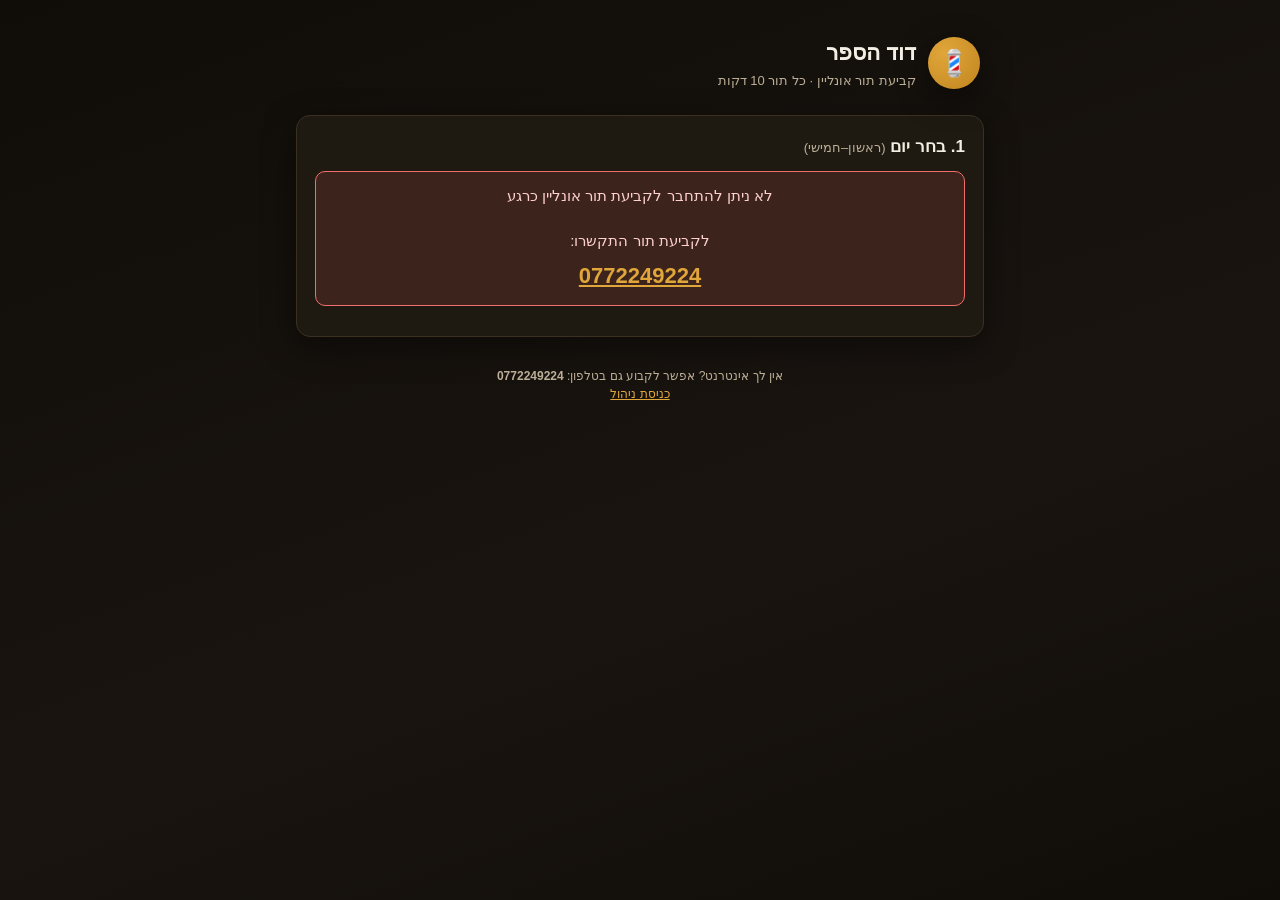
<file: index.html>
<!DOCTYPE html>
<html lang="he" dir="rtl">
<head>
  <meta charset="UTF-8">
  <meta name="viewport" content="width=device-width, initial-scale=1, maximum-scale=1">
  <title>דוד הספר – קביעת תור</title>
  <meta name="description" content="קביעת תור אונליין לדוד הספר. בחר יום ושעה, מלא שם וטלפון – וזהו.">
  <meta name="theme-color" content="#0f1720">
  <link rel="apple-touch-icon" sizes="180x180" href="apple-touch-icon.png">
  <link rel="icon" href="icon.svg" type="image/svg+xml">
  <meta name="apple-mobile-web-app-capable" content="yes">
  <meta name="apple-mobile-web-app-title" content="דוד הספר">
  <link rel="stylesheet" href="css/style.css">
  <script>try{var t=localStorage.getItem('davidTheme');if(t&&t!=='1')document.documentElement.setAttribute('data-theme',t);}catch(e){}</script>
</head>
<body>
  <div class="wrap">

    <div class="topbar">
      <div class="logo">💈</div>
      <div>
        <h1 id="bizName">דוד הספר</h1>
        <p id="subTitle">קביעת תור אונליין · כל תור 10 דקות</p>
      </div>
    </div>

    <!-- שלב 1: בחירת יום -->
    <div class="card">
      <h2>1. בחר יום <span class="sub">(ראשון–חמישי)</span></h2>
      <div class="days" id="days"><div class="spinner">טוען ימים…</div></div>
    </div>

    <!-- שלב 2: בחירת שעה -->
    <div class="card" id="slotsCard">
      <h2>2. בחר שעה</h2>
      <div id="slots" class="empty-note">בחר קודם יום למעלה ☝️</div>
    </div>

    <!-- שלב 3: פרטים -->
    <div class="card" id="formCard">
      <h2>3. הפרטים שלך</h2>
      <p class="pick-summary" id="pickSummary">עדיין לא נבחר תור.</p>

      <label for="name">שם מלא</label>
      <input type="text" id="name" placeholder="לדוגמה: משה כהן" autocomplete="name">

      <label for="phone">טלפון</label>
      <input type="tel" id="phone" placeholder="050-0000000" inputmode="tel" autocomplete="tel" dir="ltr" style="text-align:right">

      <div class="msg" id="msg"></div>

      <button class="btn" id="bookBtn" disabled>קבע תור</button>
    </div>

    <div class="foot">
      אין לך אינטרנט? אפשר לקבוע גם בטלפון: <b id="phoneLine">0772249224</b><br>
      <a href="admin.html">כניסת ניהול</a>
    </div>

  </div>

  <script src="js/config.js"></script>
  <script src="js/theme.js"></script>
  <script src="js/store.js"></script>
  <script src="js/booking.js"></script>
</body>
</html>
</file>
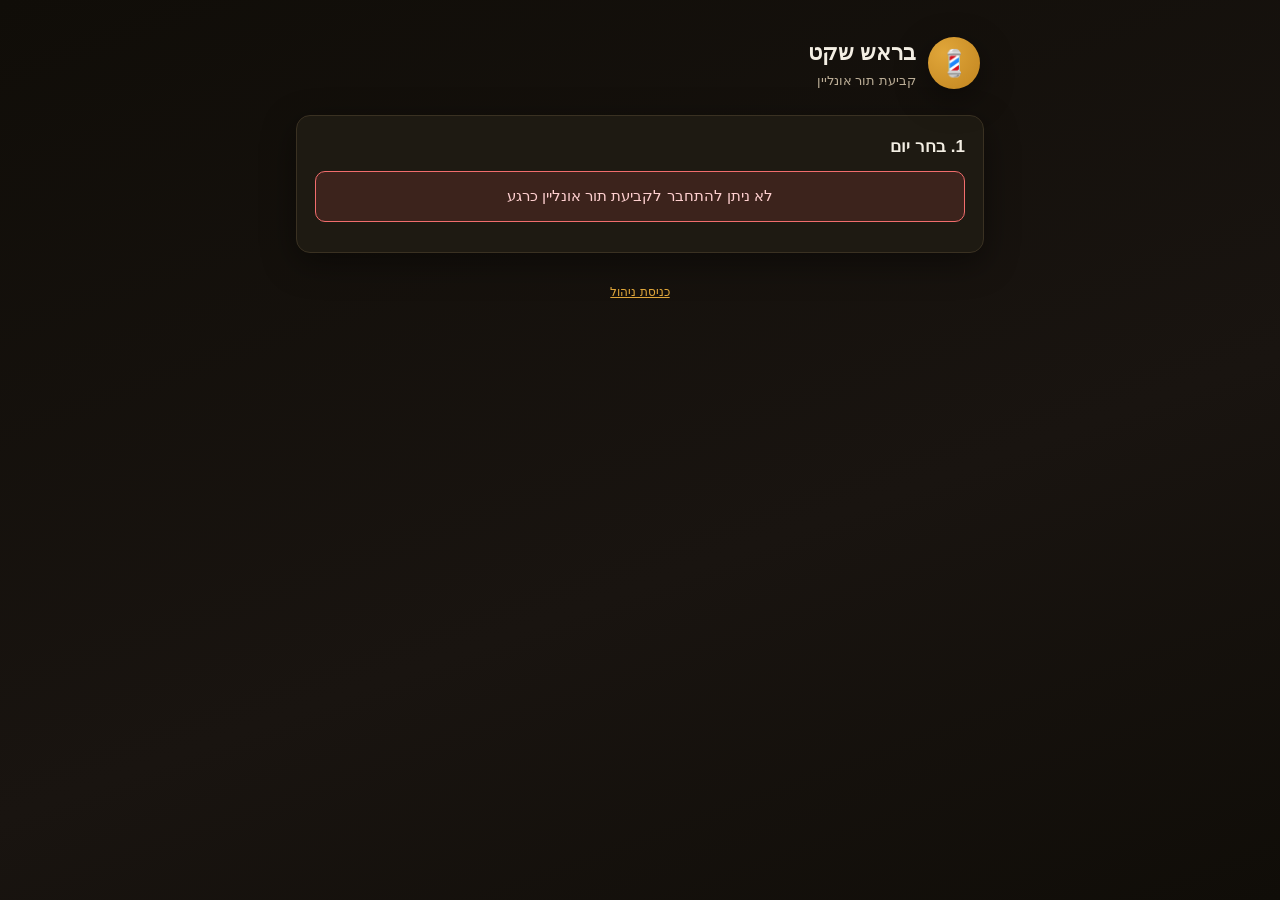
<file: rosh-shaket/index.html>
<!DOCTYPE html>
<html lang="he" dir="rtl">
<head>
  <meta charset="UTF-8">
  <meta name="viewport" content="width=device-width, initial-scale=1, maximum-scale=1">
  <title>בראש שקט – קביעת תור</title>
  <meta name="description" content="קביעת תור אונליין לבראש שקט. בחר יום ושעה, מלא שם וטלפון – וזהו.">
  <meta name="theme-color" content="#14110b">
  <link rel="apple-touch-icon" sizes="180x180" href="../apple-touch-icon.png">
  <link rel="icon" href="../icon.svg" type="image/svg+xml">
  <meta name="apple-mobile-web-app-capable" content="yes">
  <meta name="apple-mobile-web-app-title" content="בראש שקט">
  <link rel="stylesheet" href="../css/style.css">
  <script>try{var t=localStorage.getItem('davidTheme');if(t&&t!=='1')document.documentElement.setAttribute('data-theme',t);}catch(e){}</script>
</head>
<body>
  <div class="wrap">
    <div class="topbar">
      <div class="logo">💈</div>
      <div>
        <h1 id="bizName">בראש שקט</h1>
        <p id="subTitle">קביעת תור אונליין</p>
      </div>
    </div>
    <div class="card">
      <h2>1. בחר יום</h2>
      <div class="days" id="days"><div class="spinner">טוען ימים…</div></div>
    </div>
    <div class="card" id="slotsCard">
      <h2>2. בחר שעה</h2>
      <div id="slots" class="empty-note">בחר קודם יום למעלה ☝️</div>
    </div>
    <div class="card" id="formCard">
      <h2>3. הפרטים שלך</h2>
      <p class="pick-summary" id="pickSummary">עדיין לא נבחר תור.</p>
      <label for="name">שם מלא</label>
      <input type="text" id="name" placeholder="לדוגמה: משה כהן" autocomplete="name">
      <label for="phone">טלפון</label>
      <input type="tel" id="phone" placeholder="050-0000000" inputmode="tel" autocomplete="tel" dir="ltr" style="text-align:right">
      <div class="msg" id="msg"></div>
      <button class="btn" id="bookBtn" disabled>קבע תור</button>
    </div>
    <div class="foot">
      <a href="admin.html">כניסת ניהול</a>
    </div>
  </div>
  <script src="config.js"></script>
  <script src="../js/theme.js"></script>
  <script src="../js/store.js"></script>
  <script src="../js/booking.js"></script>
</body>
</html>
</file>
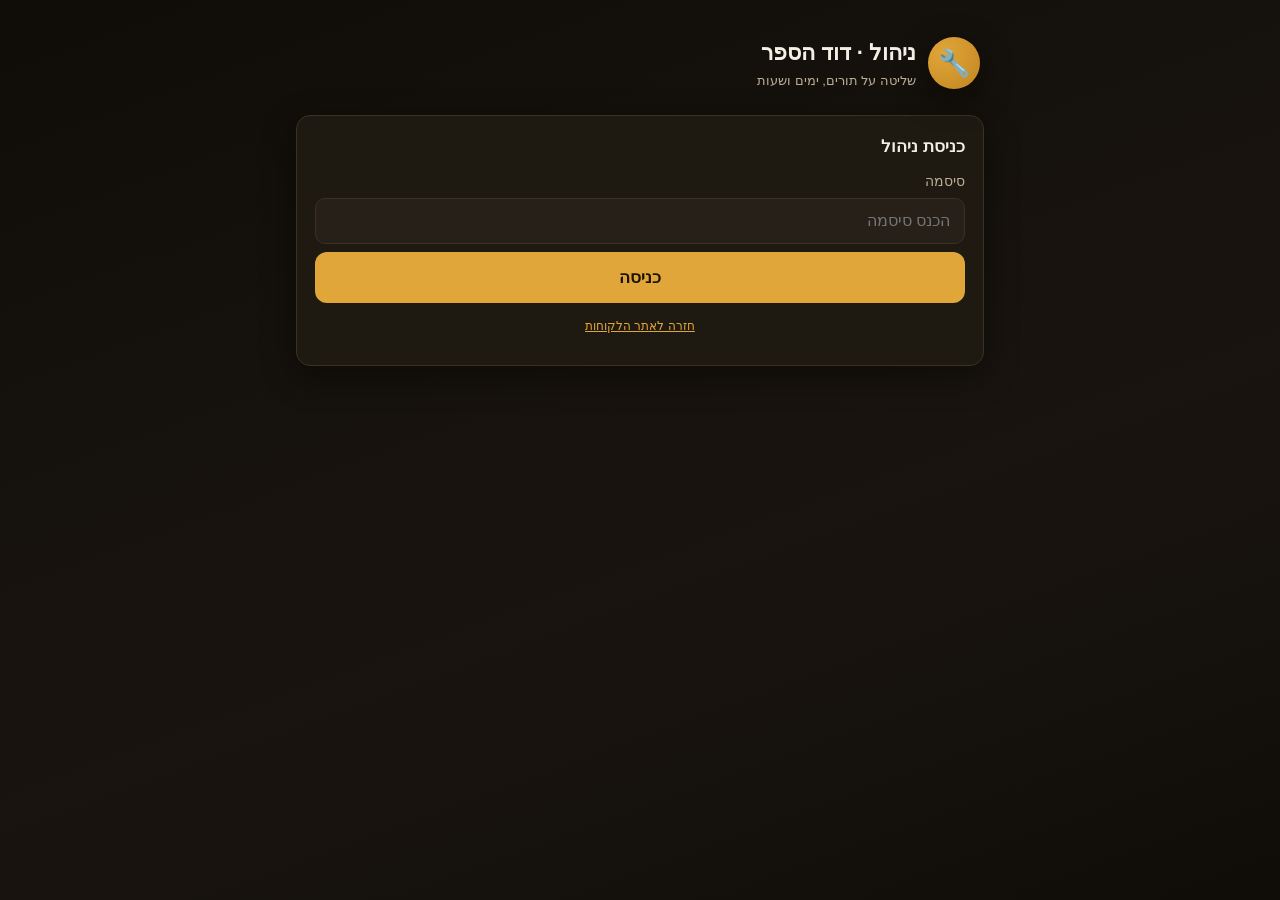
<file: admin.html>
<!DOCTYPE html>
<html lang="he" dir="rtl">
<head>
  <meta charset="UTF-8">
  <meta name="viewport" content="width=device-width, initial-scale=1, maximum-scale=1, viewport-fit=cover">
  <title>דוד הספר – ניהול</title>
  <meta name="theme-color" content="#0f1720">
  <meta name="mobile-web-app-capable" content="yes">
  <meta name="apple-mobile-web-app-capable" content="yes">
  <meta name="apple-mobile-web-app-status-bar-style" content="black-translucent">
  <meta name="apple-mobile-web-app-title" content="ניהול · דוד הספר">
  <link rel="manifest" href="manifest.json">
  <link rel="apple-touch-icon" sizes="180x180" href="apple-touch-icon.png">
  <link rel="icon" href="icon.svg" type="image/svg+xml">
  <link rel="stylesheet" href="css/style.css">
  <script>try{var t=localStorage.getItem('davidTheme');if(t&&t!=='1')document.documentElement.setAttribute('data-theme',t);}catch(e){}</script>
</head>
<body>
  <div class="wrap">

    <div class="topbar">
      <div class="logo">🔧</div>
      <div>
        <h1>ניהול · דוד הספר</h1>
        <p>שליטה על תורים, ימים ושעות</p>
      </div>
    </div>

    <!-- מסך כניסה -->
    <div class="card" id="loginCard">
      <h2>כניסת ניהול</h2>
      <label for="pw">סיסמה</label>
      <input type="password" id="pw" placeholder="הכנס סיסמה" autocomplete="current-password">
      <div class="msg" id="loginMsg"></div>
      <button class="btn" id="loginBtn">כניסה</button>
      <p class="foot" style="margin-top:14px"><a href="index.html">חזרה לאתר הלקוחות</a></p>
    </div>

    <!-- לוח הניהול -->
    <div id="panel" class="hidden">
      <div class="tab-links">
        <button data-tab="bookings" class="active">📅 תורים</button>
        <button data-tab="closures">🚫 סגירות</button>
        <button data-tab="settings">⚙️ הגדרות</button>
      </div>

      <!-- טאב תורים -->
      <div class="card tab" id="tab-bookings">
        <h2>תורים לפי יום</h2>
        <div class="days" id="adminDays"></div>
        <div id="adminBookings" style="margin-top:14px"></div>
      </div>

      <!-- טאב סגירות -->
      <div class="card tab hidden" id="tab-closures">
        <h2>סגירת ימים ושעות <span class="sub">(למשל אם סוגרים מוקדם)</span></h2>

        <label>בחר תאריך</label>
        <input type="date" id="closeDate">

        <div class="row2" style="margin-top:12px">
          <button class="btn danger" id="closeDayBtn">סגור יום שלם</button>
        </div>

        <label style="margin-top:16px">או סגירה מוקדמת – חסום החל משעה:</label>
        <div class="row2">
          <input type="time" id="closeFrom" step="600" value="17:00">
          <button class="btn secondary" id="closeEarlyBtn">סגור מהשעה הזו</button>
        </div>

        <label style="margin-top:16px">או חסימת טווח שעות (הפסקה):</label>
        <div class="row2">
          <input type="time" id="blockFrom" step="600" value="13:00">
          <input type="time" id="blockTo" step="600" value="14:00">
        </div>
        <button class="btn secondary" id="blockRangeBtn" style="margin-top:8px">חסום טווח</button>

        <div class="msg" id="closeMsg"></div>

        <h2 style="margin-top:22px">סגירות פעילות</h2>
        <div id="blocksList"><div class="empty-note">אין סגירות.</div></div>
      </div>

      <!-- טאב הגדרות -->
      <div class="card tab hidden" id="tab-settings">
        <h2>ימים ושעות עבודה</h2>
        <p class="pick-summary">סמנו ימי עבודה — ולכל יום אפשר לקבוע שעות משלו.</p>
        <div id="dayHours"></div>

        <label style="margin-top:16px">משך כל תור</label>
        <select id="slotMin">
          <option value="5">5 דקות</option>
          <option value="10">10 דקות</option>
          <option value="15">15 דקות</option>
          <option value="20">20 דקות</option>
          <option value="30">30 דקות</option>
          <option value="45">45 דקות</option>
          <option value="60">שעה</option>
        </select>

        <label style="margin-top:14px">שם העסק</label>
        <input type="text" id="bizNameIn">

        <label style="margin-top:14px">כמה ימים קדימה מותר לקבוע</label>
        <input type="text" id="bookAhead" inputmode="numeric">

        <button class="btn" id="saveSettingsBtn" style="margin-top:16px">שמור הגדרות</button>

        <h2 style="margin-top:26px">עיצוב האתר <span class="sub">(נשמר מיד בלחיצה)</span></h2>
        <p class="pick-summary">בחרו ערכת צבעים — היא חלה על אתר הלקוחות והתפריט.</p>
        <div id="themeGrid" class="theme-grid"></div>

        <h2 style="margin-top:26px">שינוי סיסמת ניהול</h2>
        <label>סיסמה חדשה</label>
        <input type="password" id="newPw" placeholder="סיסמה חדשה">
        <button class="btn secondary" id="savePwBtn" style="margin-top:10px">עדכן סיסמה</button>

        <div class="msg" id="settingsMsg"></div>

        <h2 style="margin-top:26px">התנתקות</h2>
        <button class="btn secondary" id="logoutBtn">התנתק מהמכשיר הזה</button>
      </div>

      <p class="foot"><a href="index.html">חזרה לאתר הלקוחות</a></p>
    </div>

  </div>

  <script src="js/config.js"></script>
  <script src="js/theme.js"></script>
  <script src="js/store.js"></script>
  <script src="js/admin.js"></script>
</body>
</html>
</file>
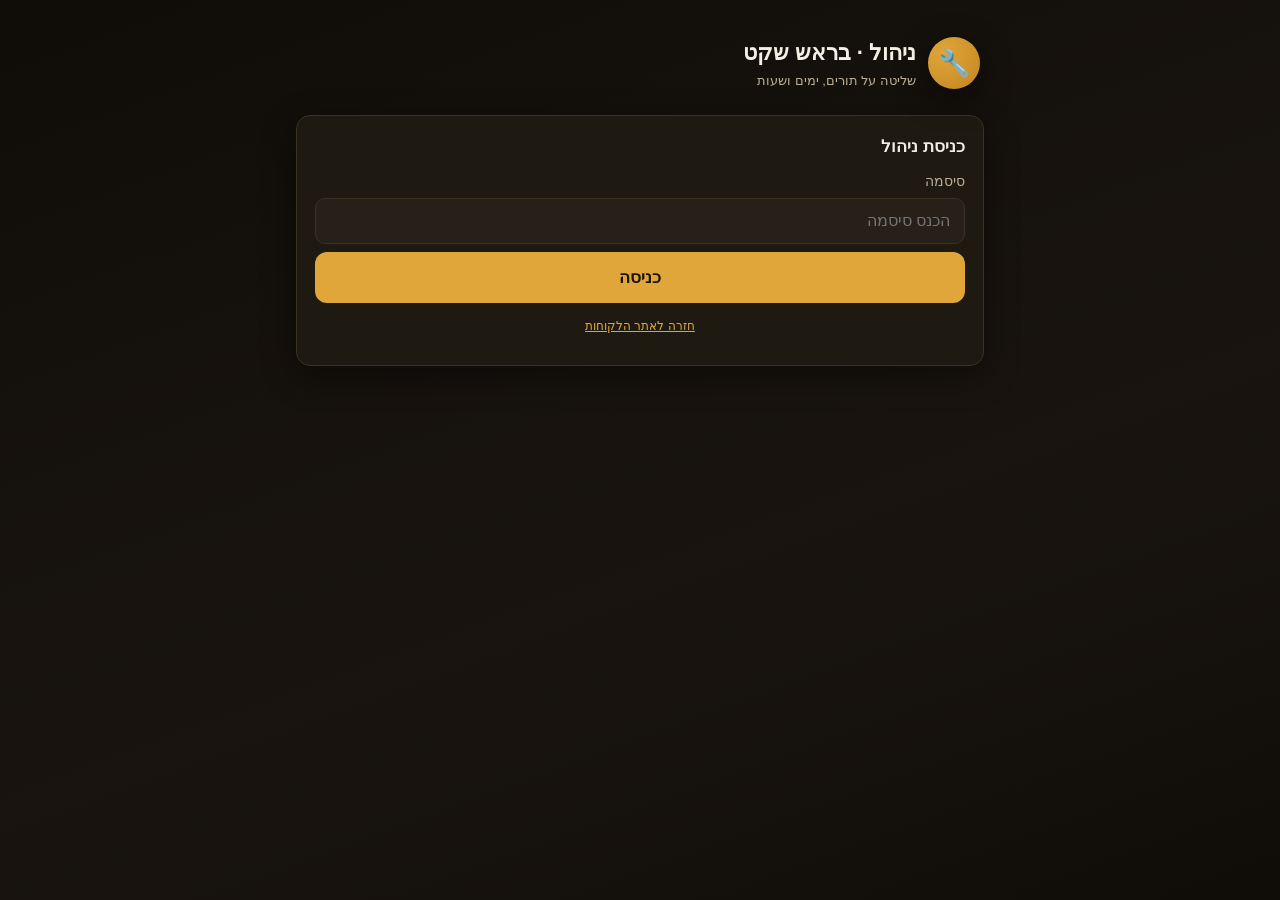
<file: rosh-shaket/admin.html>
<!DOCTYPE html>
<html lang="he" dir="rtl">
<head>
  <meta charset="UTF-8">
  <meta name="viewport" content="width=device-width, initial-scale=1, maximum-scale=1, viewport-fit=cover">
  <title>בראש שקט – ניהול</title>
  <meta name="theme-color" content="#14110b">
  <meta name="mobile-web-app-capable" content="yes">
  <meta name="apple-mobile-web-app-capable" content="yes">
  <meta name="apple-mobile-web-app-status-bar-style" content="black-translucent">
  <meta name="apple-mobile-web-app-title" content="ניהול · בראש שקט">
  <link rel="manifest" href="manifest.json">
  <link rel="apple-touch-icon" sizes="180x180" href="../apple-touch-icon.png">
  <link rel="icon" href="../icon.svg" type="image/svg+xml">
  <link rel="stylesheet" href="../css/style.css">
  <script>try{var t=localStorage.getItem('davidTheme');if(t&&t!=='1')document.documentElement.setAttribute('data-theme',t);}catch(e){}</script>
</head>
<body>
  <div class="wrap">
    <div class="topbar">
      <div class="logo">🔧</div>
      <div>
        <h1>ניהול · בראש שקט</h1>
        <p>שליטה על תורים, ימים ושעות</p>
      </div>
    </div>
    <div class="card" id="loginCard">
      <h2>כניסת ניהול</h2>
      <label for="pw">סיסמה</label>
      <input type="password" id="pw" placeholder="הכנס סיסמה" autocomplete="current-password">
      <div class="msg" id="loginMsg"></div>
      <button class="btn" id="loginBtn">כניסה</button>
      <p class="foot" style="margin-top:14px"><a href="index.html">חזרה לאתר הלקוחות</a></p>
    </div>
    <div id="panel" class="hidden">
      <div class="tab-links">
        <button data-tab="bookings" class="active">📅 תורים</button>
        <button data-tab="closures">🚫 סגירות</button>
        <button data-tab="settings">⚙️ הגדרות</button>
      </div>
      <div class="card tab" id="tab-bookings">
        <h2>תורים לפי יום</h2>
        <div class="days" id="adminDays"></div>
        <div id="adminBookings" style="margin-top:14px"></div>
      </div>
      <div class="card tab hidden" id="tab-closures">
        <h2>סגירת ימים ושעות <span class="sub">(למשל אם סוגרים מוקדם)</span></h2>
        <label>בחר תאריך</label>
        <input type="date" id="closeDate">
        <div class="row2" style="margin-top:12px">
          <button class="btn danger" id="closeDayBtn">סגור יום שלם</button>
        </div>
        <label style="margin-top:16px">או סגירה מוקדמת – חסום החל משעה:</label>
        <div class="row2">
          <input type="time" id="closeFrom" step="600" value="17:00">
          <button class="btn secondary" id="closeEarlyBtn">סגור מהשעה הזו</button>
        </div>
        <label style="margin-top:16px">או חסימת טווח שעות (הפסקה):</label>
        <div class="row2">
          <input type="time" id="blockFrom" step="600" value="13:00">
          <input type="time" id="blockTo" step="600" value="14:00">
        </div>
        <button class="btn secondary" id="blockRangeBtn" style="margin-top:8px">חסום טווח</button>
        <div class="msg" id="closeMsg"></div>
        <h2 style="margin-top:22px">סגירות פעילות</h2>
        <div id="blocksList"><div class="empty-note">אין סגירות.</div></div>
      </div>
      <div class="card tab hidden" id="tab-settings">
        <h2>ימים ושעות עבודה</h2>
        <p class="pick-summary">סמנו ימי עבודה — ולכל יום אפשר לקבוע שעות משלו.</p>
        <div id="dayHours"></div>
        <label style="margin-top:16px">משך כל תור</label>
        <select id="slotMin">
          <option value="5">5 דקות</option>
          <option value="10">10 דקות</option>
          <option value="15">15 דקות</option>
          <option value="20">20 דקות</option>
          <option value="30">30 דקות</option>
          <option value="45">45 דקות</option>
          <option value="60">שעה</option>
        </select>
        <label style="margin-top:14px">שם העסק</label>
        <input type="text" id="bizNameIn">
        <label style="margin-top:14px">כמה ימים קדימה מותר לקבוע</label>
        <input type="text" id="bookAhead" inputmode="numeric">
        <button class="btn" id="saveSettingsBtn" style="margin-top:16px">שמור הגדרות</button>
        <h2 style="margin-top:26px">עיצוב האתר <span class="sub">(נשמר מיד בלחיצה)</span></h2>
        <p class="pick-summary">בחרו ערכת צבעים — היא חלה על אתר הלקוחות והתפריט.</p>
        <div id="themeGrid" class="theme-grid"></div>
        <h2 style="margin-top:26px">שינוי סיסמת ניהול</h2>
        <label>סיסמה חדשה</label>
        <input type="password" id="newPw" placeholder="סיסמה חדשה">
        <button class="btn secondary" id="savePwBtn" style="margin-top:10px">עדכן סיסמה</button>
        <div class="msg" id="settingsMsg"></div>
        <h2 style="margin-top:26px">התנתקות</h2>
        <button class="btn secondary" id="logoutBtn">התנתק מהמכשיר הזה</button>
      </div>
      <p class="foot"><a href="index.html">חזרה לאתר הלקוחות</a></p>
    </div>
  </div>
  <script src="config.js"></script>
  <script src="../js/theme.js"></script>
  <script src="../js/store.js"></script>
  <script src="../js/admin.js"></script>
</body>
</html>
</file>
<file: css/style.css>
/* דוד הספר – עיצוב משותף */
/* ברירת מחדל = ערכה 1 (זהב חם כהה — מתאים למספרה) */
:root {
  --bg: #14110b;
  --bg1: #100d08;         /* קצה גרדיאנט רקע */
  --bg2: #191410;
  --card: #1e1a12;
  --card-2: #262018;
  --line: #3a3122;
  --text: #f4efe4;
  --muted: #bcae97;
  --accent: #e0a63a;      /* זהב חם */
  --accent-2: #c2851f;
  --on-accent: #1a1204;   /* צבע טקסט על רקע accent */
  --ok: #34d399;
  --danger: #f26d6d;
  --radius: 14px;
  --shadow: 0 10px 34px rgba(0,0,0,.42);
}

/* ===== 10 ערכות עיצוב מודרניות (המנהל בוחר בדף ההגדרות) ===== */
:root[data-theme="2"] {  /* אינדיגו כהה */
  --bg:#0b0f1a; --bg1:#090c15; --bg2:#0e1322; --card:#141a2b; --card-2:#1b2236;
  --line:#2a3350; --text:#eef1f8; --muted:#99a4be; --accent:#6366f1; --accent-2:#4f46e5; --on-accent:#ffffff;
}
:root[data-theme="3"] {  /* אמרלד */
  --bg:#0a1411; --bg1:#08110e; --bg2:#0c1a16; --card:#10211b; --card-2:#152a22;
  --line:#234339; --text:#e9f6f0; --muted:#9bbfb1; --accent:#10b981; --accent-2:#059669; --on-accent:#04150e;
}
:root[data-theme="4"] {  /* טורקיז */
  --bg:#08151a; --bg1:#061116; --bg2:#0a1a20; --card:#0e2028; --card-2:#132a33;
  --line:#1f4652; --text:#e6f5fa; --muted:#96bbc5; --accent:#06b6d4; --accent-2:#0891b2; --on-accent:#03171c;
}
:root[data-theme="5"] {  /* סגול */
  --bg:#120e1c; --bg1:#0e0b16; --bg2:#171022; --card:#1d1730; --card-2:#251d3d;
  --line:#372b58; --text:#efeafb; --muted:#b2a5ce; --accent:#8b5cf6; --accent-2:#7c3aed; --on-accent:#ffffff;
}
:root[data-theme="6"] {  /* נייבי ואלמוג */
  --bg:#0b1220; --bg1:#090f1c; --bg2:#0e1728; --card:#121c30; --card-2:#18243d;
  --line:#263450; --text:#eaf0fa; --muted:#9aabc6; --accent:#fb7245; --accent-2:#e85d2f; --on-accent:#1c0a03;
}
:root[data-theme="7"] {  /* מונוכרום שחור-כסף */
  --bg:#0d0d0f; --bg1:#0a0a0c; --bg2:#111113; --card:#17171a; --card-2:#1f1f23;
  --line:#313137; --text:#f4f4f6; --muted:#a1a1aa; --accent:#e4e4e7; --accent-2:#b4b4bb; --on-accent:#0a0a0c;
}
:root[data-theme="8"] {  /* בהיר אינדיגו */
  --bg:#f7f8fc; --bg1:#eef1f8; --bg2:#e6ebf5; --card:#ffffff; --card-2:#f1f4fa;
  --line:#dde3ee; --text:#1e2433; --muted:#616b82; --accent:#4f46e5; --accent-2:#4338ca; --on-accent:#ffffff;
  --shadow:0 10px 30px rgba(30,41,90,.10);
}
:root[data-theme="9"] {  /* ספא בז' */
  --bg:#faf7f2; --bg1:#f4efe6; --bg2:#efe8dc; --card:#fffdf9; --card-2:#f5f0e8;
  --line:#e6ddce; --text:#33291e; --muted:#877868; --accent:#b08968; --accent-2:#93704e; --on-accent:#2e2318;
  --shadow:0 10px 30px rgba(120,90,50,.12);
}
:root[data-theme="10"] {  /* בלאש ורוד (טיפולי פנים / פאות) */
  --bg:#fdf3f7; --bg1:#fbe9f0; --bg2:#f8dfe9; --card:#ffffff; --card-2:#fdf1f5;
  --line:#f4d7e2; --text:#3a2530; --muted:#8f6979; --accent:#ec4899; --accent-2:#db2777; --on-accent:#ffffff;
  --shadow:0 10px 30px rgba(200,80,140,.12);
}

* { box-sizing: border-box; }
html, body { margin: 0; padding: 0; }
body {
  font-family: "Segoe UI", "Rubik", Arial, sans-serif;
  background: linear-gradient(160deg, var(--bg1), var(--bg2) 60%, var(--bg1));
  color: var(--text);
  direction: rtl;
  min-height: 100vh;
  line-height: 1.5;
  -webkit-text-size-adjust: 100%;
}

.wrap { max-width: 720px; margin: 0 auto; padding: 18px 16px 60px; }

/* כותרת עליונה */
.topbar {
  display: flex; align-items: center; gap: 12px;
  padding: 18px 4px 10px;
}
.logo {
  width: 52px; height: 52px; border-radius: 50%;
  background: radial-gradient(circle at 30% 30%, var(--accent), var(--accent-2));
  display: grid; place-items: center; font-size: 26px;
  box-shadow: var(--shadow); flex: none;
}
.topbar h1 { font-size: 22px; margin: 0; }
.topbar p { margin: 2px 0 0; color: var(--muted); font-size: 13px; }

/* כרטיסים */
.card {
  background: var(--card);
  border: 1px solid var(--line);
  border-radius: var(--radius);
  padding: 18px;
  margin: 14px 0;
  box-shadow: var(--shadow);
}
.card h2 { margin: 0 0 12px; font-size: 17px; }
.card h2 .sub { color: var(--muted); font-weight: normal; font-size: 13px; }

/* בחירת יום */
.days { display: flex; gap: 10px; overflow-x: auto; padding-bottom: 6px; scrollbar-width: thin; }
.day {
  flex: none; min-width: 92px; text-align: center;
  background: var(--card-2); border: 1px solid var(--line);
  border-radius: 12px; padding: 12px 8px; cursor: pointer;
  transition: .15s; user-select: none;
}
.day:hover { border-color: var(--accent-2); }
.day.active { background: var(--accent); color: var(--on-accent); border-color: var(--accent); font-weight: 700; }
.day .dname { font-size: 15px; font-weight: 700; }
.day .ddate { font-size: 12px; opacity: .8; margin-top: 2px; }
.day .dfree { font-size: 11px; margin-top: 6px; opacity: .85; }
.day.active .dfree { color: var(--on-accent); opacity: .75; }

/* שעות */
.slots { display: grid; grid-template-columns: repeat(auto-fill, minmax(84px, 1fr)); gap: 10px; }
.slot {
  background: var(--card-2); border: 1px solid var(--line);
  border-radius: 10px; padding: 12px 6px; text-align: center;
  cursor: pointer; font-size: 16px; font-variant-numeric: tabular-nums;
  transition: .12s;
}
.slot:hover { border-color: var(--accent); transform: translateY(-1px); }
.slot.active { background: var(--accent); color: var(--on-accent); border-color: var(--accent); font-weight: 700; }
.empty-note { color: var(--muted); text-align: center; padding: 20px; }

/* טופס */
label { display: block; margin: 12px 0 6px; font-size: 14px; color: var(--muted); }
input[type=text], input[type=tel], input[type=password], input[type=time], input[type=date], select {
  width: 100%; padding: 13px 14px; font-size: 16px;
  background: var(--card-2); border: 1px solid var(--line);
  border-radius: 10px; color: var(--text); outline: none;
}
input:focus, select:focus { border-color: var(--accent); }

.btn {
  display: inline-flex; align-items: center; justify-content: center; gap: 8px;
  width: 100%; padding: 15px; font-size: 17px; font-weight: 700;
  background: var(--accent); color: var(--on-accent); border: none;
  border-radius: 12px; cursor: pointer; transition: .15s; margin-top: 8px;
}
.btn:hover { background: var(--accent-2); }
.btn:disabled { opacity: .45; cursor: not-allowed; }
.btn.secondary { background: var(--card-2); color: var(--text); border: 1px solid var(--line); }
.btn.danger { background: var(--danger); color: #fff; }
.btn.small { width: auto; padding: 8px 14px; font-size: 14px; margin: 0; }

/* הודעות */
.msg { padding: 13px 15px; border-radius: 10px; margin: 12px 0; font-size: 15px; display: none; }
.msg.show { display: block; }
.msg.ok { background: rgba(63,178,127,.15); border: 1px solid var(--ok); color: #b8f0d5; }
.msg.err { background: rgba(224,90,90,.15); border: 1px solid var(--danger); color: #ffd0d0; }

/* בחירה נוכחית */
.pick-summary { color: var(--muted); font-size: 14px; margin: 6px 0 0; }
.pick-summary b { color: var(--accent); }

/* טבלת ניהול */
.booking-row {
  display: flex; align-items: center; gap: 12px;
  padding: 12px; border: 1px solid var(--line); border-radius: 10px;
  background: var(--card-2); margin-bottom: 8px;
}
.booking-row .time { font-size: 17px; font-weight: 700; color: var(--accent); min-width: 56px; font-variant-numeric: tabular-nums; }
.booking-row .info { flex: 1; }
.booking-row .info .nm { font-weight: 600; }
.booking-row .info .ph { color: var(--muted); font-size: 13px; direction: ltr; text-align: right; }
.booking-row .src { font-size: 11px; padding: 3px 8px; border-radius: 20px; background: var(--line); color: var(--muted); }
.booking-row .src.phone { background: rgba(217,164,65,.2); color: var(--accent); }

.chips { display: flex; flex-wrap: wrap; gap: 8px; }
.chip {
  padding: 8px 12px; border-radius: 20px; background: var(--card-2);
  border: 1px solid var(--line); font-size: 13px; cursor: pointer;
}
.chip.on { background: var(--accent); color: var(--on-accent); border-color: var(--accent); font-weight: 700; }

.row2 { display: flex; gap: 10px; }
.row2 > * { flex: 1; }

.foot { text-align: center; color: var(--muted); font-size: 12px; margin-top: 30px; }
.foot a { color: var(--accent); }

.tab-links { display: flex; gap: 8px; margin-bottom: 14px; }
.tab-links button {
  flex: 1; padding: 11px; border-radius: 10px; border: 1px solid var(--line);
  background: var(--card-2); color: var(--text); cursor: pointer; font-size: 14px;
}
.tab-links button.active { background: var(--accent); color: var(--on-accent); border-color: var(--accent); font-weight: 700; }

.hidden { display: none !important; }
.spinner { text-align: center; padding: 30px; color: var(--muted); }

/* בורר ערכות עיצוב */
.theme-grid { display: grid; grid-template-columns: repeat(auto-fill, minmax(96px, 1fr)); gap: 10px; }
.theme-opt {
  border: 2px solid var(--line); border-radius: 12px; padding: 8px; cursor: pointer;
  background: var(--card-2); text-align: center; transition: .15s;
}
.theme-opt:hover { border-color: var(--accent-2); }
.theme-opt.on { border-color: var(--accent); box-shadow: 0 0 0 2px var(--accent) inset; }
.theme-opt .sw {
  height: 40px; border-radius: 8px; margin-bottom: 6px;
  display: flex; align-items: center; justify-content: center; border: 1px solid rgba(0,0,0,.2);
}
.theme-opt .sw .dot { width: 20px; height: 20px; border-radius: 50%; box-shadow: 0 1px 3px rgba(0,0,0,.3); }
.theme-opt .nm { font-size: 12px; color: var(--text); }
.theme-opt.on .nm { font-weight: 700; }
</file>
